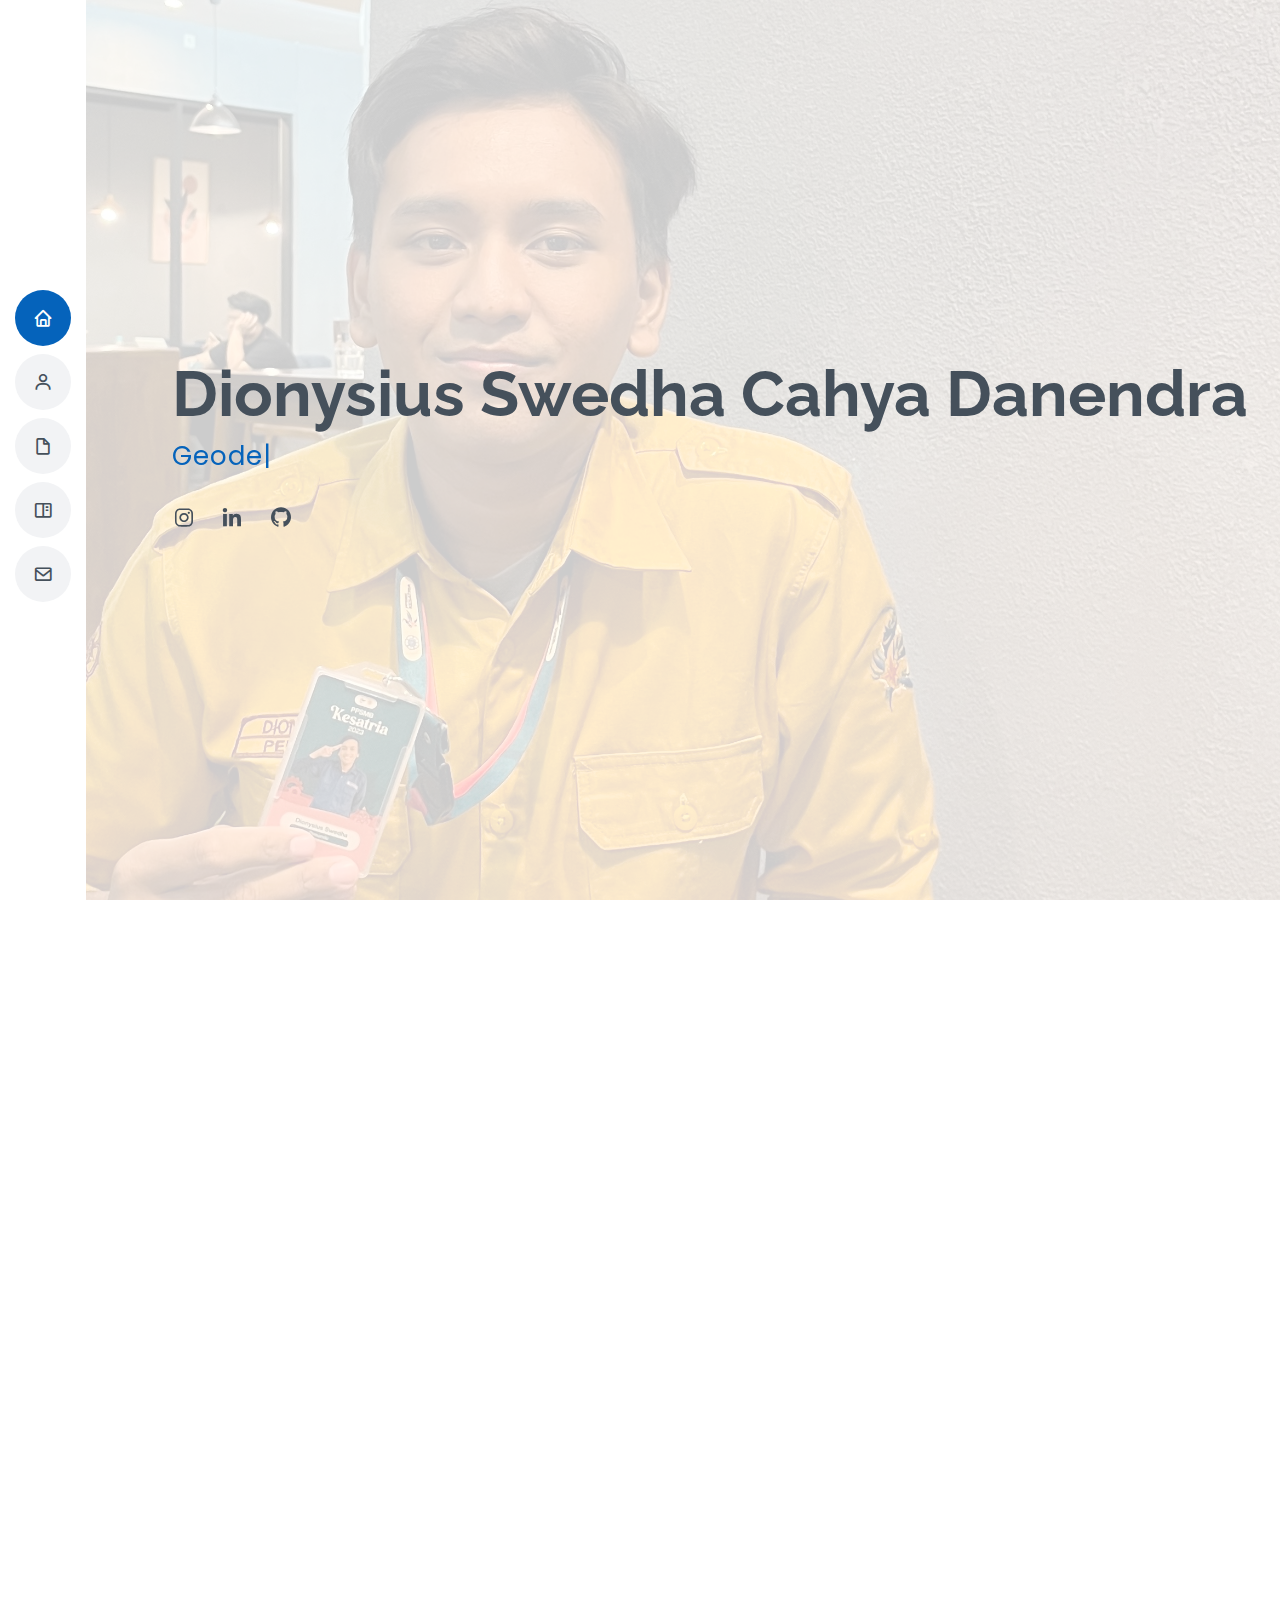
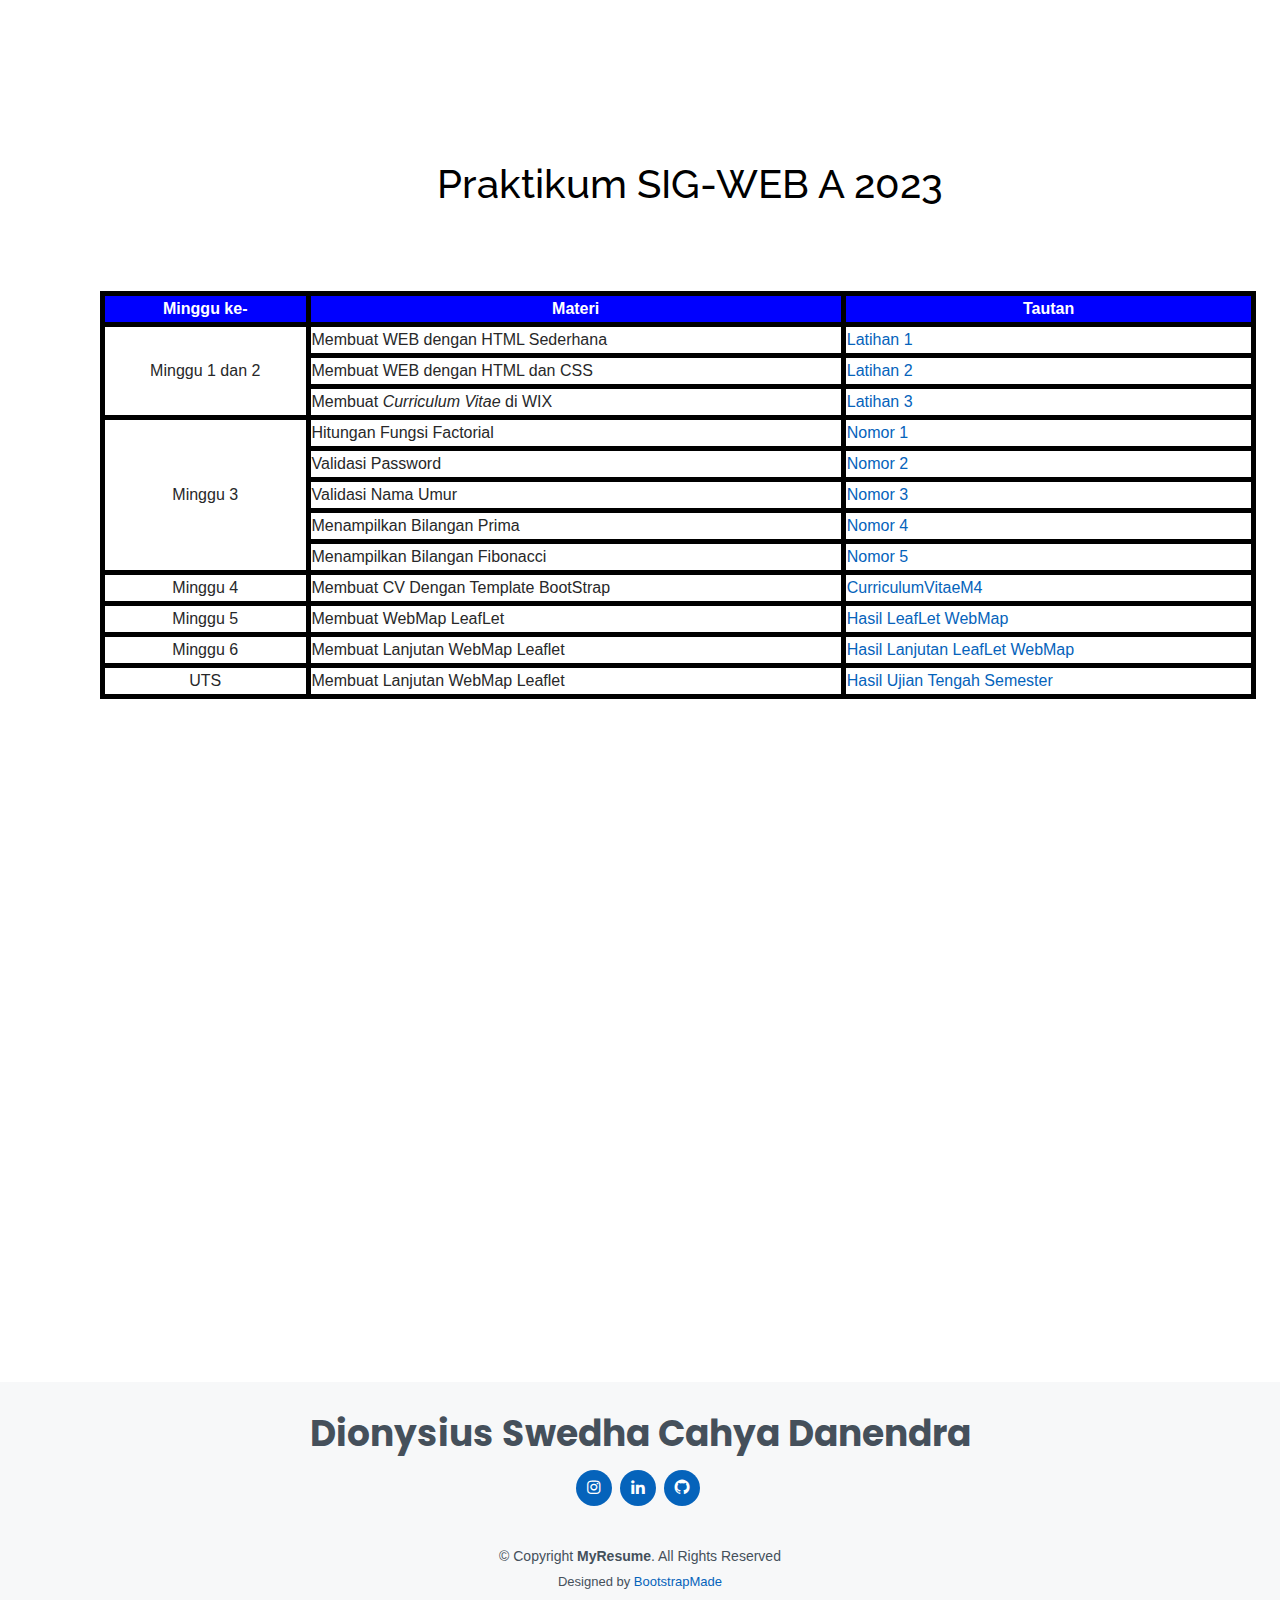
<file: MyResume/CV_M4.html>
<!DOCTYPE html>
<html lang="en">

<head>
  <meta charset="utf-8">
  <meta content="width=device-width, initial-scale=1.0" name="viewport">

  <title>Curriculum Vitae Wedha</title>
  <meta content="" name="description">
  <meta content="" name="keywords">

  <!-- Favicons -->
  <link href="assets/img/LOGOUGM.png" rel="icon">
  <link href="assets/img/LOGOUGM.png" rel="apple-touch-icon">

  <!-- Google Fonts -->
  <link href="https://fonts.googleapis.com/css?family=Open+Sans:300,300i,400,400i,600,600i,700,700i|Raleway:300,300i,400,400i,500,500i,600,600i,700,700i|Poppins:300,300i,400,400i,500,500i,600,600i,700,700i" rel="stylesheet">

  <!-- Vendor CSS Files -->
  <link href="assets/vendor/aos/aos.css" rel="stylesheet">
  <link href="assets/vendor/bootstrap/css/bootstrap.min.css" rel="stylesheet">
  <link href="assets/vendor/bootstrap-icons/bootstrap-icons.css" rel="stylesheet">
  <link href="assets/vendor/boxicons/css/boxicons.min.css" rel="stylesheet">
  <link href="assets/vendor/glightbox/css/glightbox.min.css" rel="stylesheet">
  <link href="assets/vendor/swiper/swiper-bundle.min.css" rel="stylesheet">

  <!-- Template Main CSS File -->
  <link href="assets/css/style.css" rel="stylesheet">

  <!-- =======================================================
  * Template Name: MyResume
  * Updated: Jul 27 2023 with Bootstrap v5.3.1
  * Template URL: https://bootstrapmade.com/free-html-bootstrap-template-my-resume/
  * Author: BootstrapMade.com
  * License: https://bootstrapmade.com/license/
  ======================================================== -->
</head>

<body>

  <!-- ======= Mobile nav toggle button ======= -->
  <!-- <button type="button" class="mobile-nav-toggle d-xl-none"><i class="bi bi-list mobile-nav-toggle"></i></button> -->
  <i class="bi bi-list mobile-nav-toggle d-lg-none"></i>
  <!-- ======= Header ======= -->
  <header id="header" class="d-flex flex-column justify-content-center">

    <nav id="navbar" class="navbar nav-menu">
      <ul>
        <li><a href="#hero" class="nav-link scrollto active"><i class="bx bx-home"></i> <span>Home</span></a></li>
        <li><a href="#about" class="nav-link scrollto"><i class="bx bx-user"></i> <span>About</span></a></li>
        <li><a href="#resume" class="nav-link scrollto"><i class="bx bx-file-blank"></i> <span>Resume</span></a></li>
        <li><a href="#tugas" class="nav-link scrollto"><i class="bx bx-book-content"></i> <span>Tugas</span></a></li> 
        <li><a href="#contact" class="nav-link scrollto"><i class="bx bx-envelope"></i> <span>Contact</span></a></li>
      </ul>
    </nav><!-- .nav-menu -->

  </header><!-- End Header -->

  <!-- ======= Hero Section ======= -->
  <section id="hero" class="d-flex flex-column justify-content-center">
    <div class="container" data-aos="zoom-in" data-aos-delay="100">
      <h1>Dionysius Swedha Cahya Danendra</h1>
      <p><span class="typed" data-typed-items="Geodetic Engineering Student,Undergraduate Geodetic Engineering"></span></p>
      <div class="social-links">
        <a href="https://instagram.com/dion.wedha?igshid=OGQ5ZDc2ODk2ZA==" class="instagram"><i class="bx bxl-instagram"></i></a>
        <a href="https://www.linkedin.com/in/dionwedha/" class="linkedin"><i class="bx bxl-linkedin"></i></a>
        <a href="https://github.com/dionnwwedha/" class="github"><i class="bx bxl-github"></i></a>
      </div>
    </div>
  </section><!-- End Hero -->

  <main id="main">

    <!-- ======= About Section ======= -->
    <section id="about" class="about">
      <div class="container" data-aos="fade-up">

        <div class="row">
          <div class="col-lg-4">
            <img src="assets/img/pasphoto.JPG" class="img-fluid" alt="">
          </div>
          <div class="col-lg-8 pt-4 pt-lg-0 content">
            <h3>Undergraduate Geodetic Engineering</h3>
            <p class="fst-italic">
              an energetic 3th year student at Gadjah Mada University.
            </p>
            <div class="row">
              <div class="col-lg-6">
                <ul>
                  <li><i class="bi bi-chevron-right"></i> <strong>Birthday:</strong> <span>30 October 2003</span></li>
                  <li><i class="bi bi-chevron-right"></i> <strong>Phone:</strong> <span>+62 85100987939</span></li>
                  <li><i class="bi bi-chevron-right"></i> <strong>City:</strong> <span>Sleman, Yogyakarta</span></li>
                </ul>
              </div>
              <div class="col-lg-6">
                <ul>
                  <li><i class="bi bi-chevron-right"></i> <strong>Age:</strong> <span>20</span></li>
                  <li><i class="bi bi-chevron-right"></i> <strong>Degree:</strong> <span>Undergraduate</span></li>
                  <li><i class="bi bi-chevron-right"></i> <strong>Email:</strong> <span>dion.wedha@gmail.com</span></li>
                </ul>
              </div>
            </div>
            <p>
              I am an energetic 3th year student at Gadjah Mada University, majoring in Geodetic Engineering.  Having good communication skills and like to working with a team. Capable of working under pressure. Always actively looking for opportunities that can broaden my perspective towards the world. 
            </p>
          </div>
        </div>

      </div>
    </section><!-- End About Section -->

    <!-- ======= Resume Section ======= -->
    <section id="resume" class="resume">
      <div class="container" data-aos="fade-up">

        <div class="row">
          <div class="col-lg-6">
            <h3 class="resume-title">Summary</h3>
            <div class="resume-item pb-0">
              <h4>Dionysius Swedha Cahya Danendra</h4>
              <p><em>I am an energetic 3th year student at Gadjah Mada University, majoring in Geodetic Engineering.</em></p>
              <ul>
                <li>Sleman, Yogyakarta</li>
                <li>+62 85100987939</li>
                <li>dion.wedha@gmail.com</li>
              </ul>
            </div>

            <h3 class="resume-title">Education</h3>
            <div class="resume-item">
              <h4>Gadjah Mada University - Yogyakarta</h4>
              <h5>August 2021 - Present</h5>
              <p><em>Undergraduate Geodetic Engineering</em></p>
            </div>
            <div class="resume-item">
              <h4>State Senior High School 3 Surakarta - Surakarta</h4>
              <h5>July 2018 - May 2021</h5>
              <p><em>Science and Mathematics</em></p>
            </div>
          </div>
          <div class="col-lg-6">
            <h3 class="resume-title">Professional Experience</h3>
            <div class="resume-item">
              <h4>Internship</h4>
              <h5>January 2023 - February 2023</h5>
              <p><em>The Ministry of Agrarian Affairs and Spatial Planning/National Land Agency of Indonesia - Sukoharjo</em></p>
              <p>An intern for a month as surveyor</p>
              <ul>
                <li>Experienced in geodetic surveying.</li>
                <li>Improved skill in land parcel database entry data.</li>
              </ul>
            </div>
            <h3 class="resume-title">Organization</h3>
            <div class="resume-item">
              <h4>Geodetic Engineering of Initiation dan Soft Skill Development</h4>
              <h5>July 2023 - October 2023</h5>
              <p><em>Coordinator of Public Relation</em></p>
              <ul>
                <li>Managing internal and external relationship.</li>
                <li>Evaluate and establish a public relations strategy and plan.</li>
                <li>Contacting speakers to attend the event.</li>
              </ul>
            </div>
            <div class="resume-item">
              <h4>PPSMB Kesatria 2023</h4>
              <h5>May 2023 - August 2023</h5>
              <p><em>Pemandu Division</em></p>
              <ul>
                <li>Welcoming freshman engineering student.</li>
                <li>Introducing the university environment.</li>
                <li>Explained course material clearly.</li>
              </ul>
            </div>
            <div class="resume-item">
              <h4>PRAMEX Gamakarta 2023</h4>
              <h5>December 2022 - February 2023</h5>
              <p><em>Event Division</em></p>
              <ul>
                <li>Making plan and coordinates event.</li>
                <li>Make an event rundown.</li>
                <li>Maintain and update information.</li>
              </ul>
            </div>            
            <div class="resume-item">
              <h4>Mercator KMTG 2023</h4>
              <h5>October 2022 - April 2023</h5>
              <p><em>Sub-Coordinator of LOGIN Competition Division</em></p>
              <ul>
                <li>Making plan and coordinates event.</li>
                <li>Set clear and concise terms for each competition.</li>
                <li>Make an event rundown.</li>
              </ul>
            </div>
            <div class="resume-item">
              <h4>Dies Natalis Keluarga Mahasiswa Teknik Geodesi 52</h4>
              <h5> August 2022 - October 2022</h5>
              <p><em>Public Relation Staff</em></p>
              <ul>
                <li>Maintain and manage social media sites.</li>
                <li>Maintaining good relationships with others.</li>
                <li>Release announcement about the event.</li>
              </ul>
            </div>                        
        </div>
      </div>
    </section><!-- End Resume Section -->

    <!-- ======= Tugas Section ======= -->
    <section id="tugas" class="d-flex flex-column justify-content-center">
      <head>
        <title>Landing Page Praktikum SIG WEB A-DionWedha</title>

        <style>
        * {
          box-sizing: border-box;
        }
        
        body {
          font-family: Arial, Helvetica, sans-serif;
        }
        
        /* Style the header */
        header {
          background-color: white;
          padding: 15px;
          text-align: center;
          font-size: 25px;
          color: black;
        }
        
        
        /* Style the list inside the menu */
        nav ul {
          list-style-type: none;
          padding: 0;
        }
        
        article {
          float: left;
          width: 70%;
          background-color: white;
        }
        aside {
          float: right;
          padding: 0px;
          width: 45%;
          background-color: white;
          height: 200px; }
          
        /* Clear floats after the columns */
        section::after {
          content: "";
          display: table;
          clear: both;
        }
        
        
        /* Responsive layout - makes the two columns/boxes stack on top of each other instead of next to each other, on small screens */
        @media (max-width: 600px) {
          nav, article {
            width: 100%;
            height: auto;
          }
        }
        </style>
        </head>
        <header>
          <h1>Praktikum SIG-WEB A 2023</h1>
        </header>
        
        <section>
        
          <article>
             <style>
                table, th, td {border: 5px solid black;}
                td.center {text-align:center ;}
                th {background-color: blue ; color: white; text-align: center;}
                td {background-color: white}
                </style>
                <table style="width:140%">
        
                <tr>
                    <th>Minggu ke-</th>
                    <th>Materi</th> 
                    <th>Tautan</th>
                </tr>
                <tr>
                    <td rowspan="3" class="center">Minggu 1 dan 2</td>
                    <td>Membuat WEB dengan HTML Sederhana</td>
                    <td><a href="Tugas M1/latihan1.html" target="_ blank">Latihan 1</a></td>
                </tr>
                <tr>  
                    <td>Membuat WEB dengan HTML dan CSS</td>
                    <td><a href="Tugas M1/latihan2.html" target="_ blank">Latihan 2</a></td>
                </tr>
                <tr>   
                    <td>Membuat <i>Curriculum Vitae</i> di WIX</td>
                    <td><a href="https://dionysiusswe2003.wixsite.com/cvwedha" target="_ blank">Latihan 3</a></td>
                </tr>
            <tr>
                    <td rowspan="5" class="center">Minggu 3</td>
                    <td>Hitungan Fungsi Factorial</td>
                    <td><a href="Tugas M3/Nomor 1.html" target="_ blank">Nomor 1</a></td>
                </tr>
            <tr>
                    <td>Validasi Password</td>
                    <td><a href="Tugas M3/Nomor 2.html" target="_ blank">Nomor 2</a></td>
                </tr>
            <tr>
                    <td>Validasi Nama Umur</td>
                    <td><a href="Tugas M3/Nomor 3.html" target="_ blank">Nomor 3</a></td>
            <tr>
                    <td>Menampilkan Bilangan Prima</td>
                    <td><a href="Tugas M3/Nomor 4.html" target="_ blank">Nomor 4</a></td>
                </tr>
            <tr>
                    <td>Menampilkan Bilangan Fibonacci</td>
                    <td><a href="Tugas M3/Nomor 5.html" target="_ blank">Nomor 5</a></td>
                </tr>
            <tr>
                  <td rowspan="1" class="center">Minggu 4</td>
                  <td>Membuat CV Dengan Template BootStrap</td>
                  <td><a href="Tugas M4/CV.html" target="_ blank">CurriculumVitaeM4</a></td>
                </tr>
            <tr>
                  <td rowspan="1" class="center">Minggu 5</td>
                  <td>Membuat WebMap LeafLet</td>
                  <td><a href="Tugas M5/WEBMAP.html" target="_ blank">Hasil LeafLet WebMap</a></td>
                </tr>
            <tr>
                  <td rowspan="1" class="center">Minggu 6</td>
                  <td>Membuat Lanjutan WebMap Leaflet</td>
                  <td><a href="M6/Leaflet.html" target="_ blank">Hasil Lanjutan LeafLet WebMap</a></td>
                </tr>
            <tr>
                  <td rowspan="1" class="center">UTS</td>
                  <td>Membuat Lanjutan WebMap Leaflet</td>
                  <td><a href="HASIL UTS/UTS.html" target="_ blank">Hasil Ujian Tengah Semester</a></td>
                </tr>
              </table>
          </article>
        </section>        
      </div>
    </section>
    <!-- End Hero -->   

    <!-- ======= Contact Section ======= -->
    <section id="contact" class="contact">
      <div class="container" data-aos="fade-up">
        <div class="section-title">
          <h2>Contact</h2>
        </div>
        <div class="row mt-1">
          <div class="col-lg-4">
            <div class="info">
              <div class="address">
                <i class="bi bi-geo-alt"></i>
                <h4>Location:</h4>
                <p>Pogung Baru, Sleman, Yogyakarta</p>
              </div>
              <div class="email">
                <i class="bi bi-envelope"></i>
                <h4>Email:</h4>
                <p>dion.wedha@gmail.com</p>
              </div>
              <div class="phone">
                <i class="bi bi-phone"></i>
                <h4>Call:</h4>
                <p>+62 85100987939</p>
              </div>
            </div>
          </div>
          <div class="col-lg-8 mt-5 mt-lg-0">

            <form action="forms/contact.php" method="post" role="form" class="php-email-form">
              <div class="row">
                <div class="col-md-6 form-group">
                  <input type="text" name="name" class="form-control" id="name" placeholder="Your Name" required>
                </div>
                <div class="col-md-6 form-group mt-3 mt-md-0">
                  <input type="email" class="form-control" name="email" id="email" placeholder="Your Email" required>
                </div>
              </div>
              <div class="form-group mt-3">
                <input type="text" class="form-control" name="subject" id="subject" placeholder="Subject" required>
              </div>
              <div class="form-group mt-3">
                <textarea class="form-control" name="message" rows="5" placeholder="Message" required></textarea>
              </div>
              <div class="my-3">
                <div class="loading">Loading</div>
                <div class="error-message"></div>
                <div class="sent-message">Your message has been sent. Thank you!</div>
              </div>
              <div class="text-center"><button type="submit">Send Message</button></div>
            </form>
          </div>
        </div>
      </div>
    </section><!-- End Contact Section -->
  </main><!-- End #main -->

  <!-- ======= Footer ======= -->
  <footer id="footer">
    <div class="container">
      <h3>Dionysius Swedha Cahya Danendra</h3>
      <div class="social-links">
        <a href="https://instagram.com/dion.wedha?igshid=OGQ5ZDc2ODk2ZA/" class="instagram"><i class="bx bxl-instagram"></i></a>
        <a href="https://www.linkedin.com/in/dionwedha/" class="linkedin"><i class="bx bxl-linkedin"></i></a>
        <a href="https://github.com/dionnwwedha/" class="github"><i class="bx bxl-github"></i></a>
      </div>
      <div class="copyright">
        &copy; Copyright <strong><span>MyResume</span></strong>. All Rights Reserved
      </div>
      <div class="credits">
        <!-- All the links in the footer should remain intact. -->
        <!-- You can delete the links only if you purchased the pro version. -->
        <!-- Licensing information: [license-url] -->
        <!-- Purchase the pro version with working PHP/AJAX contact form: https://bootstrapmade.com/free-html-bootstrap-template-my-resume/ -->
        Designed by <a href="https://bootstrapmade.com/">BootstrapMade</a>
      </div>
    </div>
  </footer><!-- End Footer -->

  <div id="preloader"></div>
  <a href="#" class="back-to-top d-flex align-items-center justify-content-center"><i class="bi bi-arrow-up-short"></i></a>

  <!-- Vendor JS Files -->
  <script src="assets/vendor/purecounter/purecounter_vanilla.js"></script>
  <script src="assets/vendor/aos/aos.js"></script>
  <script src="assets/vendor/bootstrap/js/bootstrap.bundle.min.js"></script>
  <script src="assets/vendor/glightbox/js/glightbox.min.js"></script>
  <script src="assets/vendor/isotope-layout/isotope.pkgd.min.js"></script>
  <script src="assets/vendor/swiper/swiper-bundle.min.js"></script>
  <script src="assets/vendor/typed.js/typed.umd.js"></script>
  <script src="assets/vendor/waypoints/noframework.waypoints.js"></script>
  <script src="assets/vendor/php-email-form/validate.js"></script>

  <!-- Template Main JS File -->
  <script src="assets/js/main.js"></script>

</body>

</html>
</file>
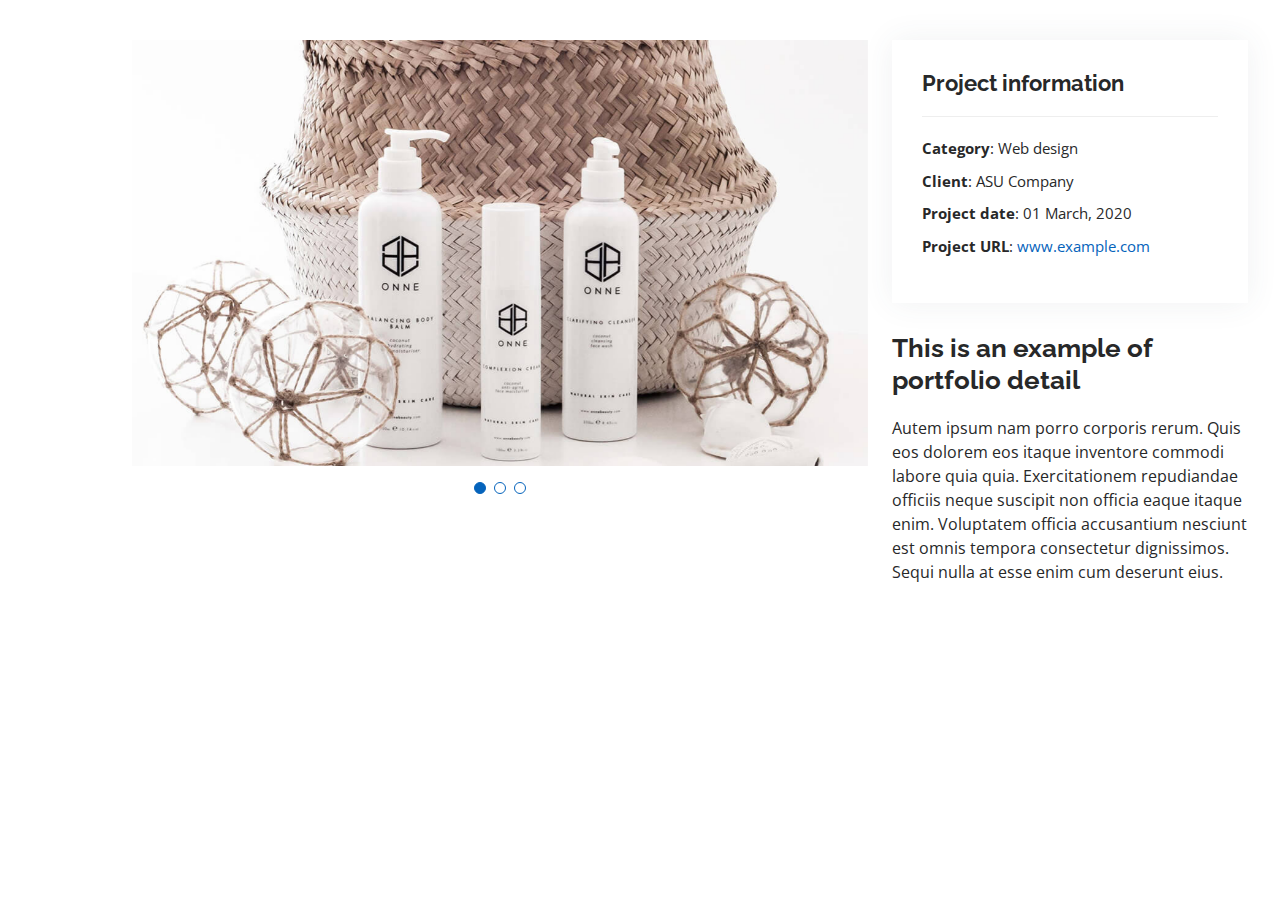
<file: MyResume/portfolio-details.html>
<!DOCTYPE html>
<html lang="en">

<head>
  <meta charset="utf-8">
  <meta content="width=device-width, initial-scale=1.0" name="viewport">

  <title>Portfolio Details - Personal Bootstrap Template</title>
  <meta content="" name="description">
  <meta content="" name="keywords">

  <!-- Favicons -->
  <link href="assets/img/favicon.png" rel="icon">
  <link href="assets/img/apple-touch-icon.png" rel="apple-touch-icon">

  <!-- Google Fonts -->
  <link href="https://fonts.googleapis.com/css?family=Open+Sans:300,300i,400,400i,600,600i,700,700i|Raleway:300,300i,400,400i,500,500i,600,600i,700,700i|Poppins:300,300i,400,400i,500,500i,600,600i,700,700i" rel="stylesheet">

  <!-- Vendor CSS Files -->
  <link href="assets/vendor/aos/aos.css" rel="stylesheet">
  <link href="assets/vendor/bootstrap/css/bootstrap.min.css" rel="stylesheet">
  <link href="assets/vendor/bootstrap-icons/bootstrap-icons.css" rel="stylesheet">
  <link href="assets/vendor/boxicons/css/boxicons.min.css" rel="stylesheet">
  <link href="assets/vendor/glightbox/css/glightbox.min.css" rel="stylesheet">
  <link href="assets/vendor/swiper/swiper-bundle.min.css" rel="stylesheet">

  <!-- Template Main CSS File -->
  <link href="assets/css/style.css" rel="stylesheet">

  <!-- =======================================================
  * Template Name: MyResume
  * Updated: Jul 27 2023 with Bootstrap v5.3.1
  * Template URL: https://bootstrapmade.com/free-html-bootstrap-template-my-resume/
  * Author: BootstrapMade.com
  * License: https://bootstrapmade.com/license/
  ======================================================== -->
</head>

<body>

  <main id="main">

    <!-- ======= Portfolio Details Section ======= -->
    <section id="portfolio-details" class="portfolio-details">
      <div class="container">

        <div class="row gy-4">

          <div class="col-lg-8">
            <div class="portfolio-details-slider swiper">
              <div class="swiper-wrapper align-items-center">

                <div class="swiper-slide">
                  <img src="assets/img/portfolio/portfolio-details-1.jpg" alt="">
                </div>

                <div class="swiper-slide">
                  <img src="assets/img/portfolio/portfolio-details-2.jpg" alt="">
                </div>

                <div class="swiper-slide">
                  <img src="assets/img/portfolio/portfolio-details-3.jpg" alt="">
                </div>

              </div>
              <div class="swiper-pagination"></div>
            </div>
          </div>

          <div class="col-lg-4">
            <div class="portfolio-info">
              <h3>Project information</h3>
              <ul>
                <li><strong>Category</strong>: Web design</li>
                <li><strong>Client</strong>: ASU Company</li>
                <li><strong>Project date</strong>: 01 March, 2020</li>
                <li><strong>Project URL</strong>: <a href="#">www.example.com</a></li>
              </ul>
            </div>
            <div class="portfolio-description">
              <h2>This is an example of portfolio detail</h2>
              <p>
                Autem ipsum nam porro corporis rerum. Quis eos dolorem eos itaque inventore commodi labore quia quia. Exercitationem repudiandae officiis neque suscipit non officia eaque itaque enim. Voluptatem officia accusantium nesciunt est omnis tempora consectetur dignissimos. Sequi nulla at esse enim cum deserunt eius.
              </p>
            </div>
          </div>

        </div>

      </div>
    </section><!-- End Portfolio Details Section -->

  </main><!-- End #main -->

  <div id="preloader"></div>
  <a href="#" class="back-to-top d-flex align-items-center justify-content-center"><i class="bi bi-arrow-up-short"></i></a>

  <!-- Vendor JS Files -->
  <script src="assets/vendor/purecounter/purecounter_vanilla.js"></script>
  <script src="assets/vendor/aos/aos.js"></script>
  <script src="assets/vendor/bootstrap/js/bootstrap.bundle.min.js"></script>
  <script src="assets/vendor/glightbox/js/glightbox.min.js"></script>
  <script src="assets/vendor/isotope-layout/isotope.pkgd.min.js"></script>
  <script src="assets/vendor/swiper/swiper-bundle.min.js"></script>
  <script src="assets/vendor/typed.js/typed.umd.js"></script>
  <script src="assets/vendor/waypoints/noframework.waypoints.js"></script>
  <script src="assets/vendor/php-email-form/validate.js"></script>

  <!-- Template Main JS File -->
  <script src="assets/js/main.js"></script>

</body>

</html>
</file>
<file: MyResume/assets/css/style.css>
/**
* Template Name: MyResume
* Updated: Jul 27 2023 with Bootstrap v5.3.1
* Template URL: https://bootstrapmade.com/free-html-bootstrap-template-my-resume/
* Author: BootstrapMade.com
* License: https://bootstrapmade.com/license/
*/

/*--------------------------------------------------------------
# General
--------------------------------------------------------------*/
body {
  font-family: "Open Sans", sans-serif;
  color: #272829;
}

a {
  color: #0563bb;
  text-decoration: none;
}

a:hover {
  color: #067ded;
  text-decoration: none;
}

h1,
h2,
h3,
h4,
h5,
h6 {
  font-family: "Raleway", sans-serif;
}

/*--------------------------------------------------------------
# Back to top button
--------------------------------------------------------------*/
.back-to-top {
  position: fixed;
  visibility: hidden;
  opacity: 0;
  right: 15px;
  bottom: 15px;
  z-index: 996;
  background: #0563bb;
  width: 40px;
  height: 40px;
  border-radius: 50px;
  transition: all 0.4s;
}

.back-to-top i {
  font-size: 28px;
  color: #fff;
  line-height: 0;
}

.back-to-top:hover {
  background: #0678e3;
  color: #fff;
}

.back-to-top.active {
  visibility: visible;
  opacity: 1;
}

/*--------------------------------------------------------------
# Preloader
--------------------------------------------------------------*/
#preloader {
  position: fixed;
  top: 0;
  left: 0;
  right: 0;
  bottom: 0;
  z-index: 9999;
  overflow: hidden;
  background: #fff;
}

#preloader:before {
  content: "";
  position: fixed;
  top: calc(50% - 30px);
  left: calc(50% - 30px);
  border: 6px solid #0563bb;
  border-top-color: #fff;
  border-bottom-color: #fff;
  border-radius: 50%;
  width: 60px;
  height: 60px;
  animation: animate-preloader 1s linear infinite;
}

@keyframes animate-preloader {
  0% {
    transform: rotate(0deg);
  }

  100% {
    transform: rotate(360deg);
  }
}

/*--------------------------------------------------------------
# Disable aos animation delay on mobile devices
--------------------------------------------------------------*/
@media screen and (max-width: 768px) {
  [data-aos-delay] {
    transition-delay: 0 !important;
  }
}

/*--------------------------------------------------------------
# Header
--------------------------------------------------------------*/
#header {
  position: fixed;
  top: 0;
  left: 0;
  bottom: 0;
  z-index: 9997;
  transition: all 0.5s;
  padding: 15px;
  overflow-y: auto;
}

@media (max-width: 991px) {
  #header {
    width: 300px;
    background: #fff;
    border-right: 1px solid #e6e9ec;
    left: -300px;
  }
}

@media (min-width: 991px) {
  #main {
    margin-left: 100px;
  }
}

/*--------------------------------------------------------------
# Navigation Menu
--------------------------------------------------------------*/
/**
* Desktop Navigation 
*/
.nav-menu {
  padding: 0;
  display: block;
}

.nav-menu * {
  margin: 0;
  padding: 0;
  list-style: none;
}

.nav-menu>ul>li {
  position: relative;
  white-space: nowrap;
}

.nav-menu a,
.nav-menu a:focus {
  display: flex;
  align-items: center;
  color: #45505b;
  padding: 10px 18px;
  margin-bottom: 8px;
  transition: 0.3s;
  font-size: 15px;
  border-radius: 50px;
  background: #f2f3f5;
  height: 56px;
  width: 100%;
  overflow: hidden;
  transition: 0.3s;
}

.nav-menu a i,
.nav-menu a:focus i {
  font-size: 20px;
}

.nav-menu a span,
.nav-menu a:focus span {
  padding: 0 5px 0 7px;
  color: #45505b;
}

@media (min-width: 992px) {

  .nav-menu a,
  .nav-menu a:focus {
    width: 56px;
  }

  .nav-menu a span,
  .nav-menu a:focus span {
    display: none;
    color: #fff;
  }
}

.nav-menu a:hover,
.nav-menu .active,
.nav-menu .active:focus,
.nav-menu li:hover>a {
  color: #fff;
  background: #0563bb;
}

.nav-menu a:hover span,
.nav-menu .active span,
.nav-menu .active:focus span,
.nav-menu li:hover>a span {
  color: #fff;
}

.nav-menu a:hover,
.nav-menu li:hover>a {
  width: 100%;
  color: #fff;
}

.nav-menu a:hover span,
.nav-menu li:hover>a span {
  display: block;
}

/**
* Mobile Navigation 
*/
.mobile-nav-toggle {
  position: fixed;
  right: 10px;
  top: 10px;
  z-index: 9998;
  border: 0;
  background: none;
  font-size: 28px;
  transition: all 0.4s;
  outline: none !important;
  line-height: 0;
  cursor: pointer;
  border-radius: 50px;
  padding: 5px;
}

.mobile-nav-toggle i {
  color: #45505b;
}

.mobile-nav-active {
  overflow: hidden;
}

.mobile-nav-active #header {
  left: 0;
}

.mobile-nav-active .mobile-nav-toggle {
  color: #fff;
  background-color: #0563bb;
}

/*--------------------------------------------------------------
# Hero Section
--------------------------------------------------------------*/
#hero {
  width: 100%;
  height: 100vh;
  background: url("../img/FotoBG.jpg") top right no-repeat;
  background-size: cover;
  position: relative;
}

@media (min-width: 992px) {
  #hero {
    padding-left: 160px;
  }
}

#hero:before {
  content: "";
  background: rgba(255, 255, 255, 0.8);
  position: absolute;
  bottom: 0;
  top: 0;
  left: 0;
  right: 0;
}

#hero h1 {
  margin: 0;
  font-size: 64px;
  font-weight: 700;
  line-height: 56px;
  color: #45505b;
}

#hero p {
  color: #45505b;
  margin: 15px 0 0 0;
  font-size: 26px;
  font-family: "Poppins", sans-serif;
}

#hero p span {
  color: #0563bb;
  letter-spacing: 1px;
}

#hero .social-links {
  margin-top: 30px;
}

#hero .social-links a {
  font-size: 24px;
  display: inline-block;
  color: #45505b;
  line-height: 1;
  margin-right: 20px;
  transition: 0.3s;
}

#hero .social-links a:hover {
  color: #0563bb;
}

@media (max-width: 992px) {
  #hero {
    text-align: center;
  }

  #hero h1 {
    font-size: 32px;
    line-height: 36px;
  }

  #hero p {
    margin-top: 10px;
    font-size: 20px;
    line-height: 24px;
  }
}

/*--------------------------------------------------------------
# Sections General
--------------------------------------------------------------*/
section {
  padding: 60px 0;
  overflow: hidden;
}

.section-title {
  text-align: center;
  padding-bottom: 30px;
}

.section-title h2 {
  font-size: 32px;
  font-weight: bold;
  text-transform: uppercase;
  margin-bottom: 20px;
  padding-bottom: 20px;
  position: relative;
  color: #45505b;
}

.section-title h2::before {
  content: "";
  position: absolute;
  display: block;
  width: 120px;
  height: 1px;
  background: #ddd;
  bottom: 1px;
  left: calc(50% - 60px);
}

.section-title h2::after {
  content: "";
  position: absolute;
  display: block;
  width: 40px;
  height: 3px;
  background: #0563bb;
  bottom: 0;
  left: calc(50% - 20px);
}

.section-title p {
  margin-bottom: 0;
}

/*--------------------------------------------------------------
# About
--------------------------------------------------------------*/
.about .content h3 {
  font-weight: 700;
  font-size: 26px;
  color: #728394;
}

.about .content ul {
  list-style: none;
  padding: 0;
}

.about .content ul li {
  margin-bottom: 20px;
  display: flex;
  align-items: center;
}

.about .content ul strong {
  margin-right: 10px;
}

.about .content ul i {
  font-size: 16px;
  margin-right: 5px;
  color: #0563bb;
  line-height: 0;
}

.about .content p:last-child {
  margin-bottom: 0;
}

/*--------------------------------------------------------------
# Facts
--------------------------------------------------------------*/
.facts .count-box {
  padding: 30px 30px 25px 30px;
  margin-top: 30px;
  width: 100%;
  position: relative;
  text-align: center;
  background: #fff;
}

.facts .count-box i {
  position: absolute;
  top: -25px;
  left: 50%;
  transform: translateX(-50%);
  font-size: 24px;
  background: #0563bb;
  color: #fff;
  border-radius: 50px;
  display: inline-flex;
  align-items: center;
  justify-content: center;
  width: 48px;
  height: 48px;
}

.facts .count-box span {
  font-size: 36px;
  display: block;
  font-weight: 600;
  color: #011426;
}

.facts .count-box p {
  padding: 0;
  margin: 0;
  font-family: "Raleway", sans-serif;
  font-size: 14px;
}

/*--------------------------------------------------------------
# Akills
--------------------------------------------------------------*/
.skills .progress {
  height: 60px;
  display: block;
  background: none;
  border-radius: 0;
}

.skills .progress .skill {
  padding: 10px 0;
  margin: 0;
  text-transform: uppercase;
  display: block;
  font-weight: 600;
  font-family: "Poppins", sans-serif;
  color: #45505b;
}

.skills .progress .skill .val {
  float: right;
  font-style: normal;
}

.skills .progress-bar-wrap {
  background: #f2f3f5;
}

.skills .progress-bar {
  width: 1px;
  height: 10px;
  transition: 0.9s;
  background-color: #0563bb;
}

/*--------------------------------------------------------------
# Resume
--------------------------------------------------------------*/
.resume .resume-title {
  font-size: 26px;
  font-weight: 700;
  margin-top: 20px;
  margin-bottom: 20px;
  color: #45505b;
}

.resume .resume-item {
  padding: 0 0 20px 20px;
  margin-top: -2px;
  border-left: 2px solid #0563bb;
  position: relative;
}

.resume .resume-item h4 {
  line-height: 18px;
  font-size: 18px;
  font-weight: 600;
  text-transform: uppercase;
  font-family: "Poppins", sans-serif;
  color: #0563bb;
  margin-bottom: 10px;
}

.resume .resume-item h5 {
  font-size: 16px;
  background: #f7f8f9;
  padding: 5px 15px;
  display: inline-block;
  font-weight: 600;
  margin-bottom: 10px;
}

.resume .resume-item ul {
  padding-left: 20px;
}

.resume .resume-item ul li {
  padding-bottom: 10px;
}

.resume .resume-item:last-child {
  padding-bottom: 0;
}

.resume .resume-item::before {
  content: "";
  position: absolute;
  width: 16px;
  height: 16px;
  border-radius: 50px;
  left: -9px;
  top: 0;
  background: #fff;
  border: 2px solid #0563bb;
}

/*--------------------------------------------------------------
# Portfolio
--------------------------------------------------------------*/
.portfolio .portfolio-item {
  margin-bottom: 30px;
}

.portfolio #portfolio-flters {
  padding: 0;
  margin: 0 auto 25px auto;
  list-style: none;
  text-align: center;
  background: #fff;
  border-radius: 50px;
  padding: 2px 15px;
}

.portfolio #portfolio-flters li {
  cursor: pointer;
  display: inline-block;
  padding: 10px 15px;
  font-size: 14px;
  font-weight: 600;
  line-height: 1;
  text-transform: uppercase;
  color: #272829;
  margin-bottom: 5px;
  transition: all 0.3s ease-in-out;
}

.portfolio #portfolio-flters li:hover,
.portfolio #portfolio-flters li.filter-active {
  color: #0563bb;
}

.portfolio #portfolio-flters li:last-child {
  margin-right: 0;
}

.portfolio .portfolio-wrap {
  transition: 0.3s;
  position: relative;
  overflow: hidden;
  z-index: 1;
  background: rgba(69, 80, 91, 0.8);
}

.portfolio .portfolio-wrap::before {
  content: "";
  background: rgba(255, 255, 255, 0.7);
  position: absolute;
  left: 30px;
  right: 30px;
  top: 30px;
  bottom: 30px;
  transition: all ease-in-out 0.3s;
  z-index: 2;
  opacity: 0;
}

.portfolio .portfolio-wrap .portfolio-info {
  opacity: 0;
  position: absolute;
  top: 0;
  left: 0;
  right: 0;
  bottom: 0;
  text-align: center;
  z-index: 3;
  transition: all ease-in-out 0.3s;
  display: flex;
  flex-direction: column;
  justify-content: center;
  align-items: center;
}

.portfolio .portfolio-wrap .portfolio-info::before {
  display: block;
  content: "";
  width: 48px;
  height: 48px;
  position: absolute;
  top: 35px;
  left: 35px;
  border-top: 3px solid #d7dce1;
  border-left: 3px solid #d7dce1;
  transition: all 0.5s ease 0s;
  z-index: 9994;
}

.portfolio .portfolio-wrap .portfolio-info::after {
  display: block;
  content: "";
  width: 48px;
  height: 48px;
  position: absolute;
  bottom: 35px;
  right: 35px;
  border-bottom: 3px solid #d7dce1;
  border-right: 3px solid #d7dce1;
  transition: all 0.5s ease 0s;
  z-index: 9994;
}

.portfolio .portfolio-wrap .portfolio-info h4 {
  font-size: 20px;
  color: #45505b;
  font-weight: 600;
}

.portfolio .portfolio-wrap .portfolio-info p {
  color: #45505b;
  font-size: 14px;
  text-transform: uppercase;
  padding: 0;
  margin: 0;
}

.portfolio .portfolio-wrap .portfolio-links {
  text-align: center;
  z-index: 4;
}

.portfolio .portfolio-wrap .portfolio-links a {
  color: #45505b;
  margin: 0 2px;
  font-size: 28px;
  display: inline-block;
  transition: 0.3s;
}

.portfolio .portfolio-wrap .portfolio-links a:hover {
  color: #148af9;
}

.portfolio .portfolio-wrap:hover::before {
  top: 0;
  left: 0;
  right: 0;
  bottom: 0;
  opacity: 1;
}

.portfolio .portfolio-wrap:hover .portfolio-info {
  opacity: 1;
}

.portfolio .portfolio-wrap:hover .portfolio-info::before {
  top: 15px;
  left: 15px;
}

.portfolio .portfolio-wrap:hover .portfolio-info::after {
  bottom: 15px;
  right: 15px;
}

/*--------------------------------------------------------------
# Portfolio Details
--------------------------------------------------------------*/
.portfolio-details {
  padding-top: 40px;
}

.portfolio-details .portfolio-details-slider img {
  width: 100%;
}

.portfolio-details .portfolio-details-slider .swiper-pagination {
  margin-top: 20px;
  position: relative;
}

.portfolio-details .portfolio-details-slider .swiper-pagination .swiper-pagination-bullet {
  width: 12px;
  height: 12px;
  background-color: #fff;
  opacity: 1;
  border: 1px solid #0563bb;
}

.portfolio-details .portfolio-details-slider .swiper-pagination .swiper-pagination-bullet-active {
  background-color: #0563bb;
}

.portfolio-details .portfolio-info {
  padding: 30px;
  box-shadow: 0px 0 30px rgba(69, 80, 91, 0.08);
}

.portfolio-details .portfolio-info h3 {
  font-size: 22px;
  font-weight: 700;
  margin-bottom: 20px;
  padding-bottom: 20px;
  border-bottom: 1px solid #eee;
}

.portfolio-details .portfolio-info ul {
  list-style: none;
  padding: 0;
  font-size: 15px;
}

.portfolio-details .portfolio-info ul li+li {
  margin-top: 10px;
}

.portfolio-details .portfolio-description {
  padding-top: 30px;
}

.portfolio-details .portfolio-description h2 {
  font-size: 26px;
  font-weight: 700;
  margin-bottom: 20px;
}

.portfolio-details .portfolio-description p {
  padding: 0;
}

/*--------------------------------------------------------------
# Services
--------------------------------------------------------------*/
.services .icon-box {
  text-align: center;
  padding: 70px 20px 80px 20px;
  transition: all ease-in-out 0.3s;
  background: #fff;
  box-shadow: 0px 5px 90px 0px rgba(110, 123, 131, 0.05);
}

.services .icon-box .icon {
  margin: 0 auto;
  width: 100px;
  height: 100px;
  display: flex;
  align-items: center;
  justify-content: center;
  transition: ease-in-out 0.3s;
  position: relative;
}

.services .icon-box .icon i {
  font-size: 36px;
  transition: 0.5s;
  position: relative;
}

.services .icon-box .icon svg {
  position: absolute;
  top: 0;
  left: 0;
}

.services .icon-box .icon svg path {
  transition: 0.5s;
  fill: #f5f5f5;
}

.services .icon-box h4 {
  font-weight: 600;
  margin: 10px 0 15px 0;
  font-size: 22px;
}

.services .icon-box h4 a {
  color: #45505b;
  transition: ease-in-out 0.3s;
}

.services .icon-box p {
  line-height: 24px;
  font-size: 14px;
  margin-bottom: 0;
}

.services .icon-box:hover {
  border-color: #fff;
  box-shadow: 0px 0 35px 0 rgba(0, 0, 0, 0.08);
}

.services .iconbox-blue i {
  color: #47aeff;
}

.services .iconbox-blue:hover .icon i {
  color: #fff;
}

.services .iconbox-blue:hover .icon path {
  fill: #47aeff;
}

.services .iconbox-orange i {
  color: #ffa76e;
}

.services .iconbox-orange:hover .icon i {
  color: #fff;
}

.services .iconbox-orange:hover .icon path {
  fill: #ffa76e;
}

.services .iconbox-pink i {
  color: #e80368;
}

.services .iconbox-pink:hover .icon i {
  color: #fff;
}

.services .iconbox-pink:hover .icon path {
  fill: #e80368;
}

.services .iconbox-yellow i {
  color: #ffbb2c;
}

.services .iconbox-yellow:hover .icon i {
  color: #fff;
}

.services .iconbox-yellow:hover .icon path {
  fill: #ffbb2c;
}

.services .iconbox-red i {
  color: #ff5828;
}

.services .iconbox-red:hover .icon i {
  color: #fff;
}

.services .iconbox-red:hover .icon path {
  fill: #ff5828;
}

.services .iconbox-teal i {
  color: #11dbcf;
}

.services .iconbox-teal:hover .icon i {
  color: #fff;
}

.services .iconbox-teal:hover .icon path {
  fill: #11dbcf;
}

/*--------------------------------------------------------------
# Testimonials
--------------------------------------------------------------*/
.testimonials .section-header {
  margin-bottom: 40px;
}

.testimonials .testimonials-carousel,
.testimonials .testimonials-slider {
  overflow: hidden;
}

.testimonials .testimonial-item {
  text-align: center;
}

.testimonials .testimonial-item .testimonial-img {
  width: 120px;
  border-radius: 50%;
  border: 4px solid #fff;
  margin: 0 auto;
}

.testimonials .testimonial-item h3 {
  font-size: 20px;
  font-weight: bold;
  margin: 10px 0 5px 0;
  color: #111;
}

.testimonials .testimonial-item h4 {
  font-size: 14px;
  color: #999;
  margin: 0 0 15px 0;
}

.testimonials .testimonial-item .quote-icon-left,
.testimonials .testimonial-item .quote-icon-right {
  color: #90c8fc;
  font-size: 26px;
}

.testimonials .testimonial-item .quote-icon-left {
  display: inline-block;
  left: -5px;
  position: relative;
}

.testimonials .testimonial-item .quote-icon-right {
  display: inline-block;
  right: -5px;
  position: relative;
  top: 10px;
}

.testimonials .testimonial-item p {
  font-style: italic;
  margin: 0 auto 15px auto;
}

.testimonials .swiper-pagination {
  margin-top: 20px;
  position: relative;
}

.testimonials .swiper-pagination .swiper-pagination-bullet {
  width: 12px;
  height: 12px;
  background-color: #fff;
  opacity: 1;
  border: 1px solid #0563bb;
}

.testimonials .swiper-pagination .swiper-pagination-bullet-active {
  background-color: #0563bb;
}

@media (min-width: 992px) {
  .testimonials .testimonial-item p {
    width: 80%;
  }
}

/*--------------------------------------------------------------
# Contact
--------------------------------------------------------------*/
.contact .info {
  width: 100%;
  background: #fff;
}

.contact .info i {
  font-size: 20px;
  color: #0563bb;
  float: left;
  width: 44px;
  height: 44px;
  background: #eef7ff;
  display: flex;
  justify-content: center;
  align-items: center;
  border-radius: 50px;
  transition: all 0.3s ease-in-out;
}

.contact .info h4 {
  padding: 0 0 0 60px;
  font-size: 22px;
  font-weight: 600;
  margin-bottom: 5px;
  color: #45505b;
}

.contact .info p {
  padding: 0 0 0 60px;
  margin-bottom: 0;
  font-size: 14px;
  color: #728394;
}

.contact .info .email,
.contact .info .phone {
  margin-top: 40px;
}

.contact .info .email:hover i,
.contact .info .address:hover i,
.contact .info .phone:hover i {
  background: #0563bb;
  color: #fff;
}

.contact .php-email-form {
  width: 100%;
  background: #fff;
}

.contact .php-email-form .form-group {
  padding-bottom: 8px;
}

.contact .php-email-form .error-message {
  display: none;
  color: #fff;
  background: #ed3c0d;
  text-align: left;
  padding: 15px;
  font-weight: 600;
}

.contact .php-email-form .error-message br+br {
  margin-top: 25px;
}

.contact .php-email-form .sent-message {
  display: none;
  color: #fff;
  background: #18d26e;
  text-align: center;
  padding: 15px;
  font-weight: 600;
}

.contact .php-email-form .loading {
  display: none;
  background: #fff;
  text-align: center;
  padding: 15px;
}

.contact .php-email-form .loading:before {
  content: "";
  display: inline-block;
  border-radius: 50%;
  width: 24px;
  height: 24px;
  margin: 0 10px -6px 0;
  border: 3px solid #18d26e;
  border-top-color: #eee;
  animation: animate-loading 1s linear infinite;
}

.contact .php-email-form input,
.contact .php-email-form textarea {
  border-radius: 4px;
  box-shadow: none;
  font-size: 14px;
}

.contact .php-email-form input[type=text],
.contact .php-email-form input[type=email] {
  height: 44px;
}

.contact .php-email-form textarea {
  padding: 10px 12px;
}

.contact .php-email-form button[type=submit] {
  background: #0563bb;
  border: 0;
  padding: 10px 35px;
  color: #fff;
  transition: 0.4s;
  border-radius: 50px;
}

.contact .php-email-form button[type=submit]:hover {
  background: #0678e3;
}

@keyframes animate-loading {
  0% {
    transform: rotate(0deg);
  }

  100% {
    transform: rotate(360deg);
  }
}

/*--------------------------------------------------------------
# Footer
--------------------------------------------------------------*/
#footer {
  background: #f7f8f9;
  color: #45505b;
  font-size: 14px;
  text-align: center;
  padding: 30px 0;
}

#footer h3 {
  font-size: 36px;
  font-weight: 700;
  position: relative;
  font-family: "Poppins", sans-serif;
  padding: 0;
  margin: 0 0 15px 0;
}

#footer p {
  font-size: 15;
  font-style: italic;
  padding: 0;
  margin: 0 0 40px 0;
}

#footer .social-links {
  margin: 0 0 40px 0;
}

#footer .social-links a {
  font-size: 18px;
  display: inline-block;
  background: #0563bb;
  color: #fff;
  line-height: 1;
  padding: 8px 0;
  margin-right: 4px;
  border-radius: 50%;
  text-align: center;
  width: 36px;
  height: 36px;
  transition: 0.3s;
}

#footer .social-links a:hover {
  background: #0678e3;
  color: #fff;
  text-decoration: none;
}

#footer .copyright {
  margin: 0 0 5px 0;
}

#footer .credits {
  font-size: 13px;
}
</file>
